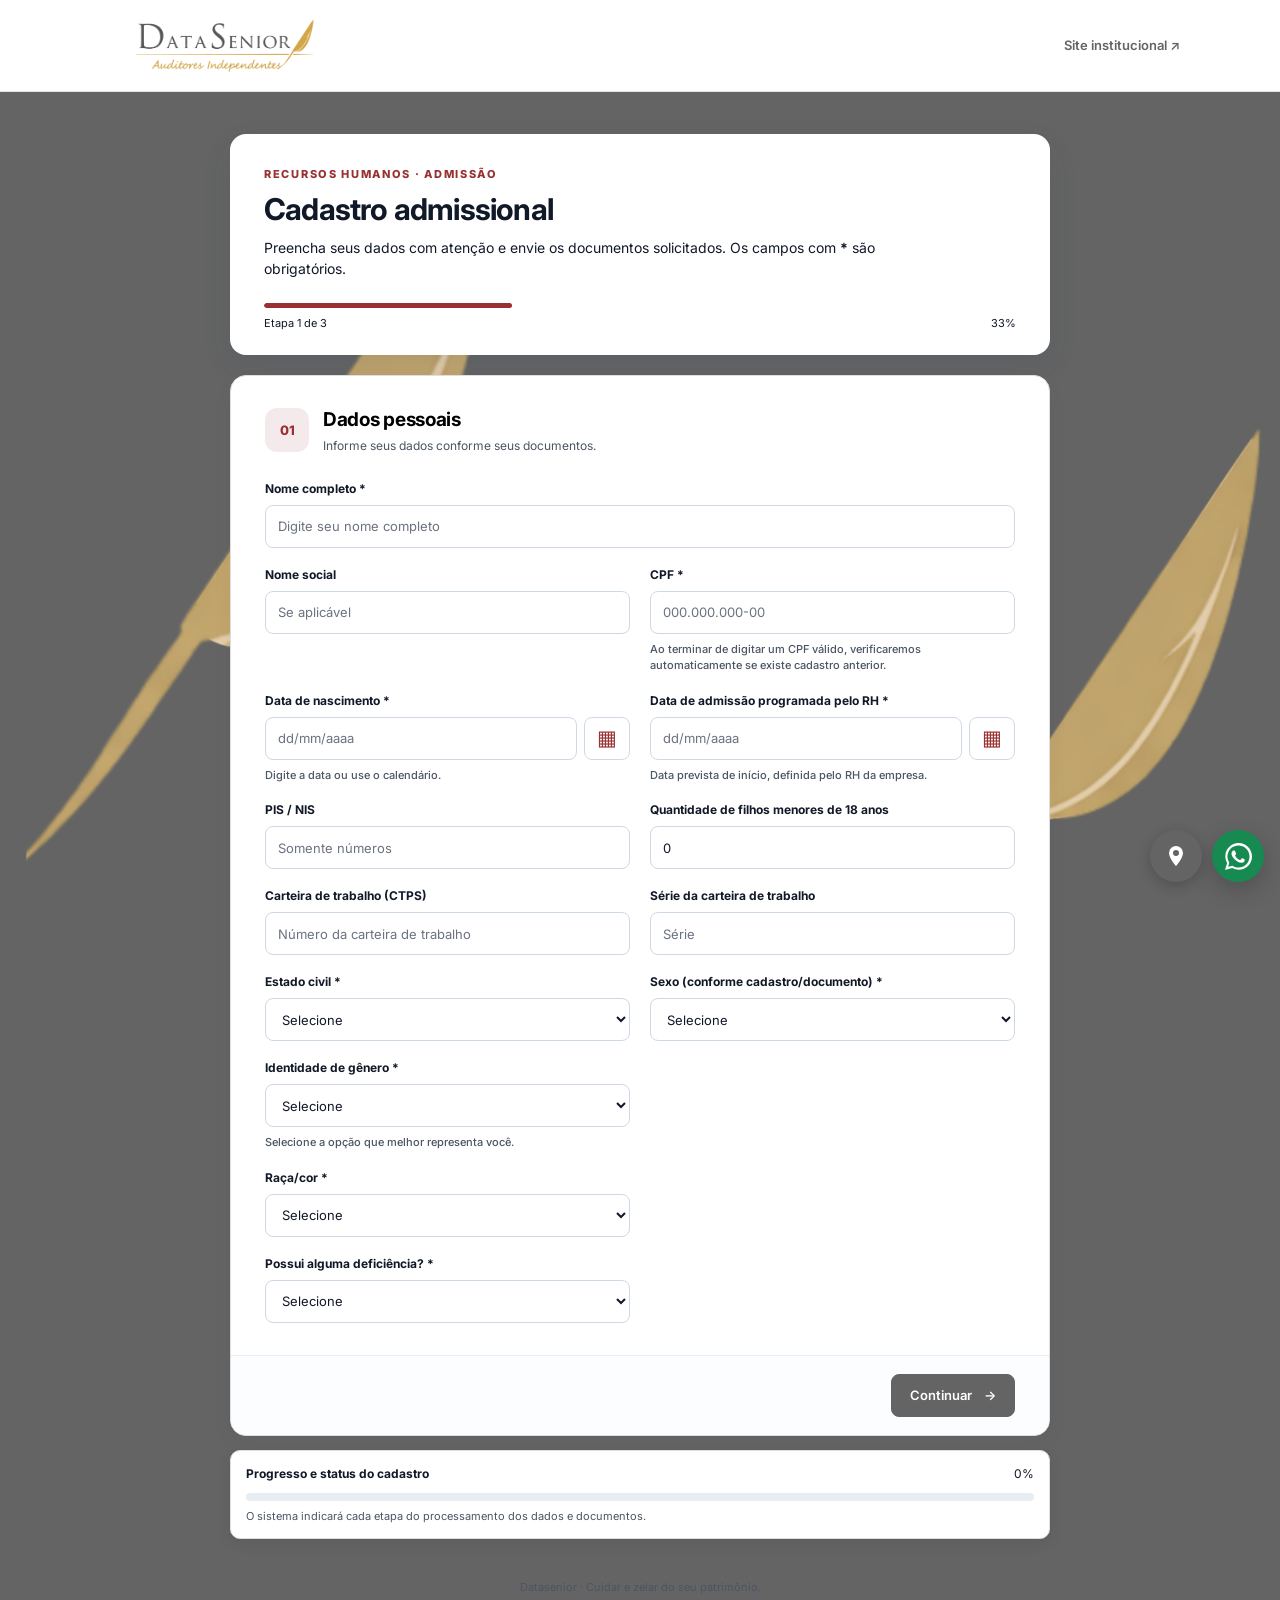
<file: datasenior/index.html>
<!doctype html>
<html lang="pt-BR">
<head>
  <meta charset="utf-8">
  <meta name="viewport" content="width=device-width, initial-scale=1">
  <title>Cadastro Admissional | Datasenior</title>
</head>
<body>
  <p id="routeError">Carregando o formulário seguro da Datasenior…</p>
  <script>
    fetch("../form.html").then(response => {
      if (!response.ok) throw new Error("Não foi possível carregar o formulário.");
      return response.text();
    }).then(page => {
      page = page.replace(/<head>/i, '<head><base href="../">');
      document.open();
      document.write(page);
      document.close();
    }).catch(error => {
      document.querySelector("#routeError").textContent = error.message;
    });
  </script>
</body>
</html>
</file>
